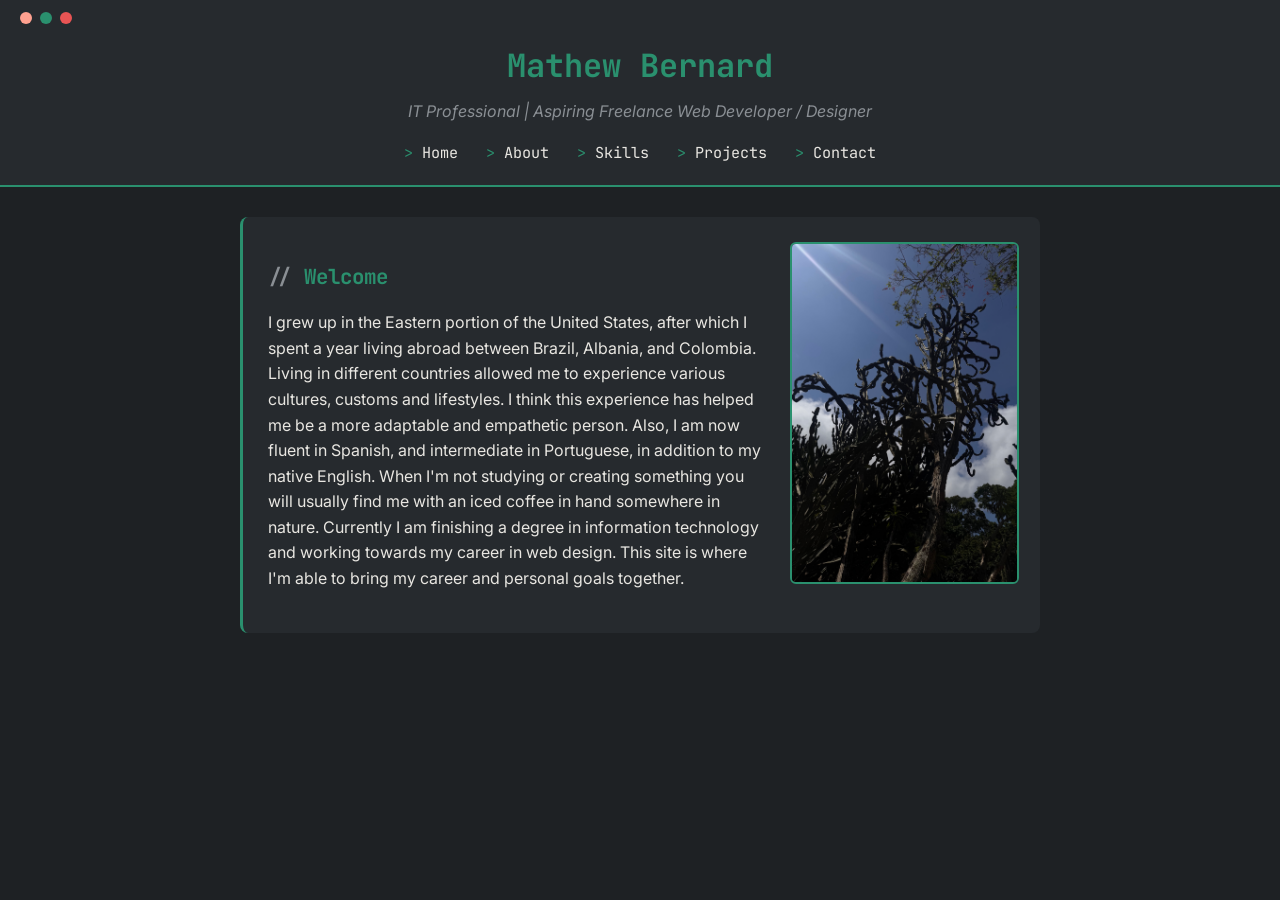
<file: index.html>
<!DOCTYPE html>
<html lang="en">
<head>
    <meta charset="UTF-8">
    <meta name="viewport" content="width=device-width, initial-scale=1.0">
    <title>Mathew Bernard - [Page Name]</title>
    <link rel="preconnect" href="https://fonts.googleapis.com">
    <link rel="preconnect" href="https://fonts.gstatic.com" crossorigin>
    <link href="https://fonts.googleapis.com/css2?family=JetBrains+Mono:wght@400;700&family=Inter:wght@400;600&display=swap" rel="stylesheet">
    <link rel="stylesheet" href="style.css">
</head>
<body>
 <header>
    <h1>Mathew Bernard</h1>
    <p>IT Professional | Aspiring Freelance Web Developer / Designer</p>
    <nav>
    <a href="index.html">Home</a>
    <a href="about.html">About</a>
    <a href="skills.html">Skills</a>
    <a href="projects.html">Projects</a>
    <a href="contact.html">Contact</a>
</nav>
</header> 
<main>
   <section class="intro-flex">
    <div class="intro-text">
        <h2>Welcome</h2>
        <p>I grew up in the Eastern portion of the United States, after which I spent a year living abroad between Brazil, Albania, and Colombia. Living in different countries allowed me to experience various cultures, customs and lifestyles. I think this experience has helped me be a more adaptable and empathetic person. Also, I am now fluent in Spanish, and intermediate in Portuguese, in addition to my native English. When I'm not studying or creating something you will usually find me with an iced coffee in hand somewhere in nature. Currently I am finishing a degree in information technology and working towards my career in web design. This site is where I'm able to bring my career and personal goals together.</p>
    </div>
    <div class="intro-photo">
        <img src="images/profile-photo.jpg" alt="Matthew Bernard">
    </div>
</section>
</main>
</body>
</html>
</file>
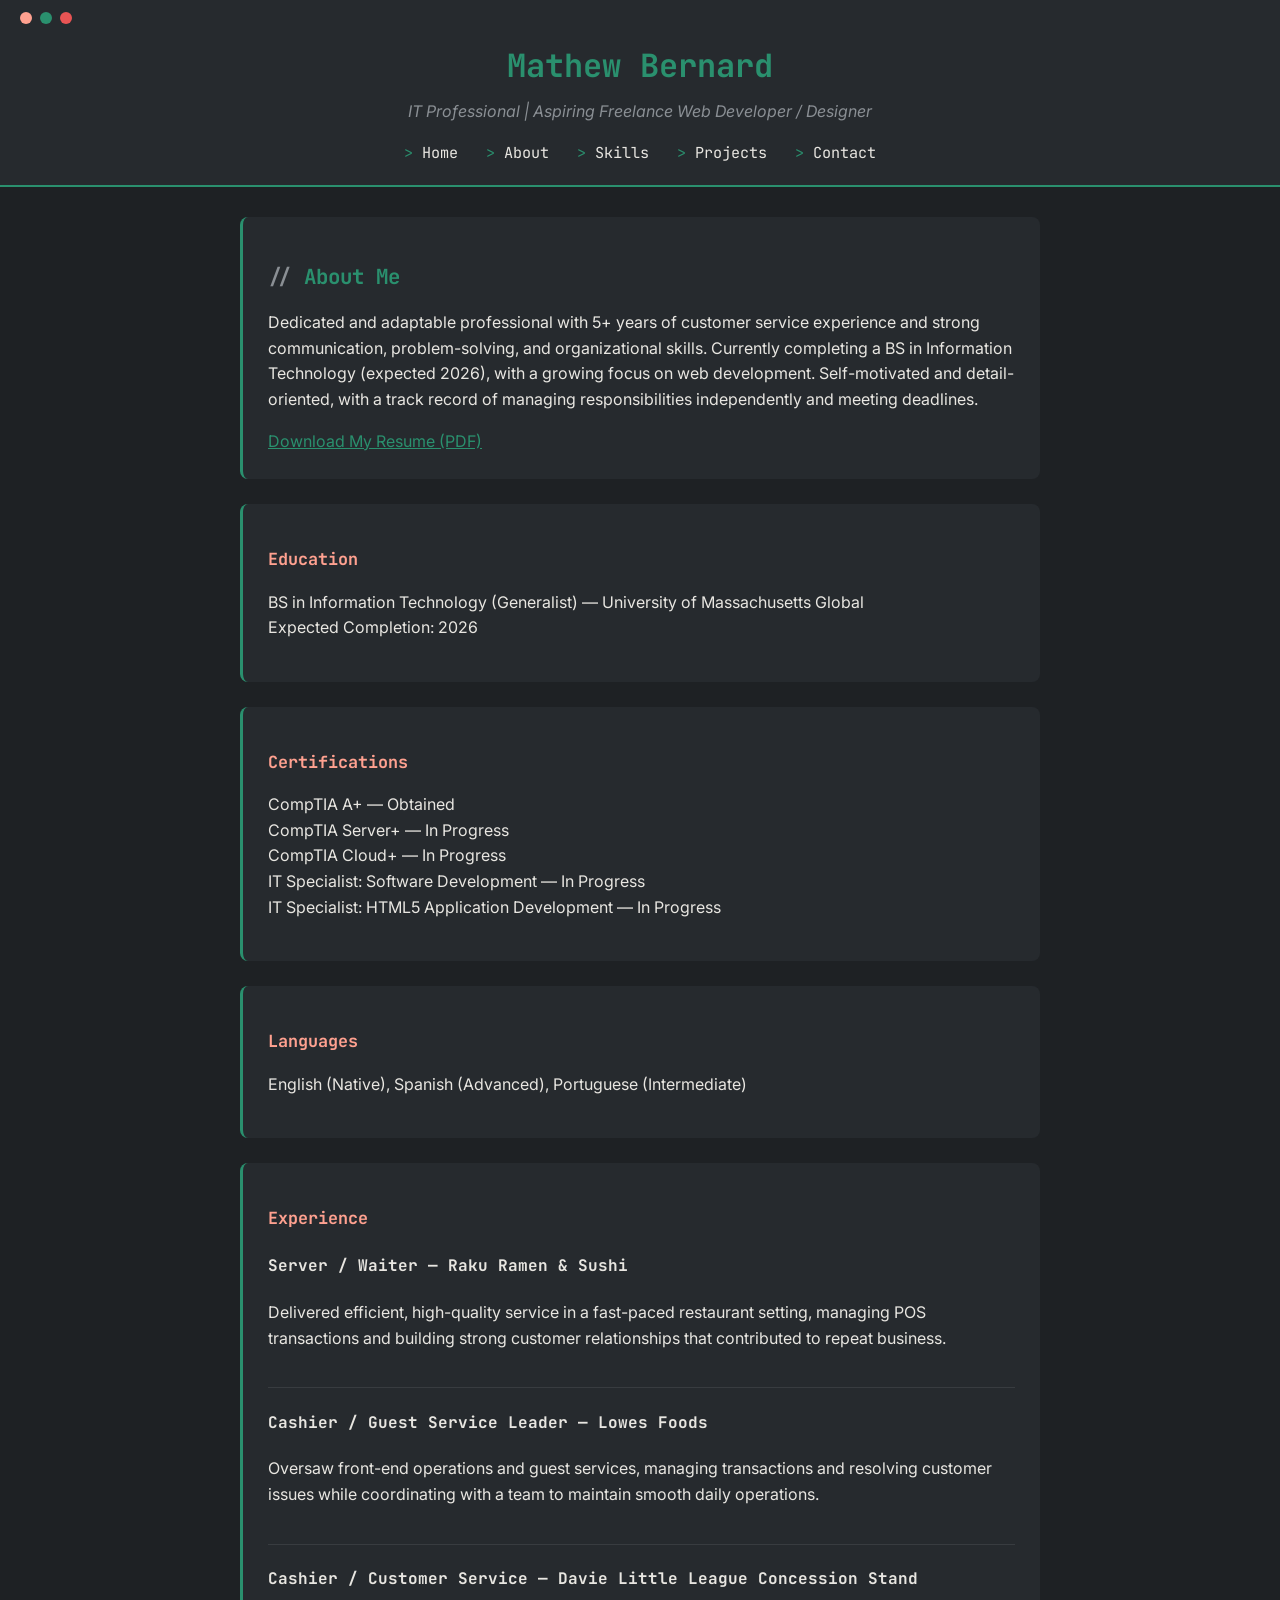
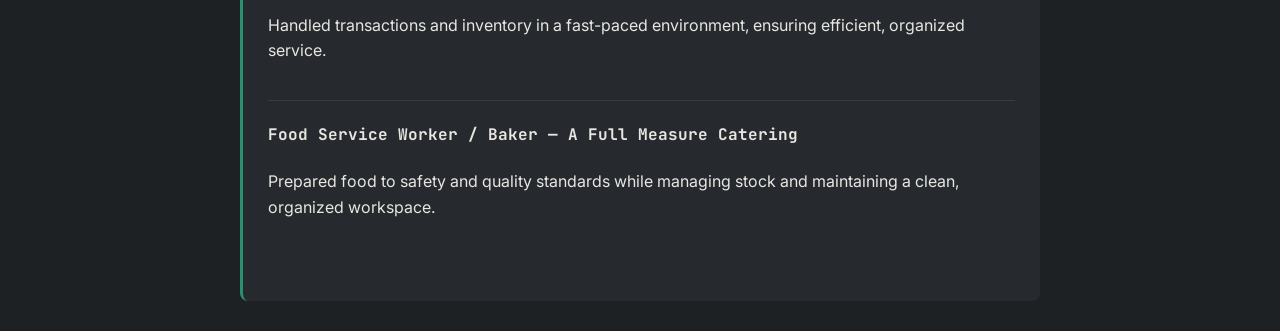
<file: about.html>
<!DOCTYPE html>
<html lang="en">
<head>
    <meta charset="UTF-8">
    <meta name="viewport" content="width=device-width, initial-scale=1.0">
    <title>Mathew Bernard - [Page Name]</title>
    <link rel="preconnect" href="https://fonts.googleapis.com">
    <link rel="preconnect" href="https://fonts.gstatic.com" crossorigin>
    <link href="https://fonts.googleapis.com/css2?family=JetBrains+Mono:wght@400;700&family=Inter:wght@400;600&display=swap" rel="stylesheet">
    <link rel="stylesheet" href="style.css">
</head>
<body>
<header>
    <h1>Mathew Bernard</h1>
    <p>IT Professional | Aspiring Freelance Web Developer / Designer</p>
    <nav>
    <a href="index.html">Home</a>
    <a href="about.html">About</a>
    <a href="skills.html">Skills</a>
    <a href="projects.html">Projects</a>
    <a href="contact.html">Contact</a>
</nav>
</header>
<main>
    <section>
        <h2>About Me</h2>
        <p>Dedicated and adaptable professional with 5+ years of customer service experience and strong communication, problem-solving, and organizational skills. Currently completing a BS in Information Technology (expected 2026), with a growing focus on web development. Self-motivated and detail-oriented, with a track record of managing responsibilities independently and meeting deadlines.</p>
    <a href="files/resume.pdf">Download My Resume (PDF)</a>
    </section>

    <section>
        <h3>Education</h3>
        <p>BS in Information Technology (Generalist) — University of Massachusetts Global<br>
        Expected Completion: 2026</p>
    </section>

    <section>
    <h3>Certifications</h3>
    <p>CompTIA A+ — Obtained<br>
    CompTIA Server+ — In Progress<br>
    CompTIA Cloud+ — In Progress<br>
    IT Specialist: Software Development — In Progress<br>
    IT Specialist: HTML5 Application Development — In Progress</p>
</section>

    <section>
        <h3>Languages</h3>
        <p>English (Native), Spanish (Advanced), Portuguese (Intermediate)</p>
    </section>

    <section>
        <h3>Experience</h3>
        <article>
            <h4>Server / Waiter — Raku Ramen & Sushi</h4>
            <p>Delivered efficient, high-quality service in a fast-paced restaurant setting, managing POS transactions and building strong customer relationships that contributed to repeat business.</p>
        </article>
        <article>
            <h4>Cashier / Guest Service Leader — Lowes Foods</h4>
            <p>Oversaw front-end operations and guest services, managing transactions and resolving customer issues while coordinating with a team to maintain smooth daily operations.</p>
        </article>
        <article>
            <h4>Cashier / Customer Service — Davie Little League Concession Stand</h4>
            <p>Handled transactions and inventory in a fast-paced environment, ensuring efficient, organized service.</p>
        </article>
        <article>
            <h4>Food Service Worker / Baker — A Full Measure Catering</h4>
            <p>Prepared food to safety and quality standards while managing stock and maintaining a clean, organized workspace.</p>
        </article>
    </section>
</main>
</body>
</html>
</file>
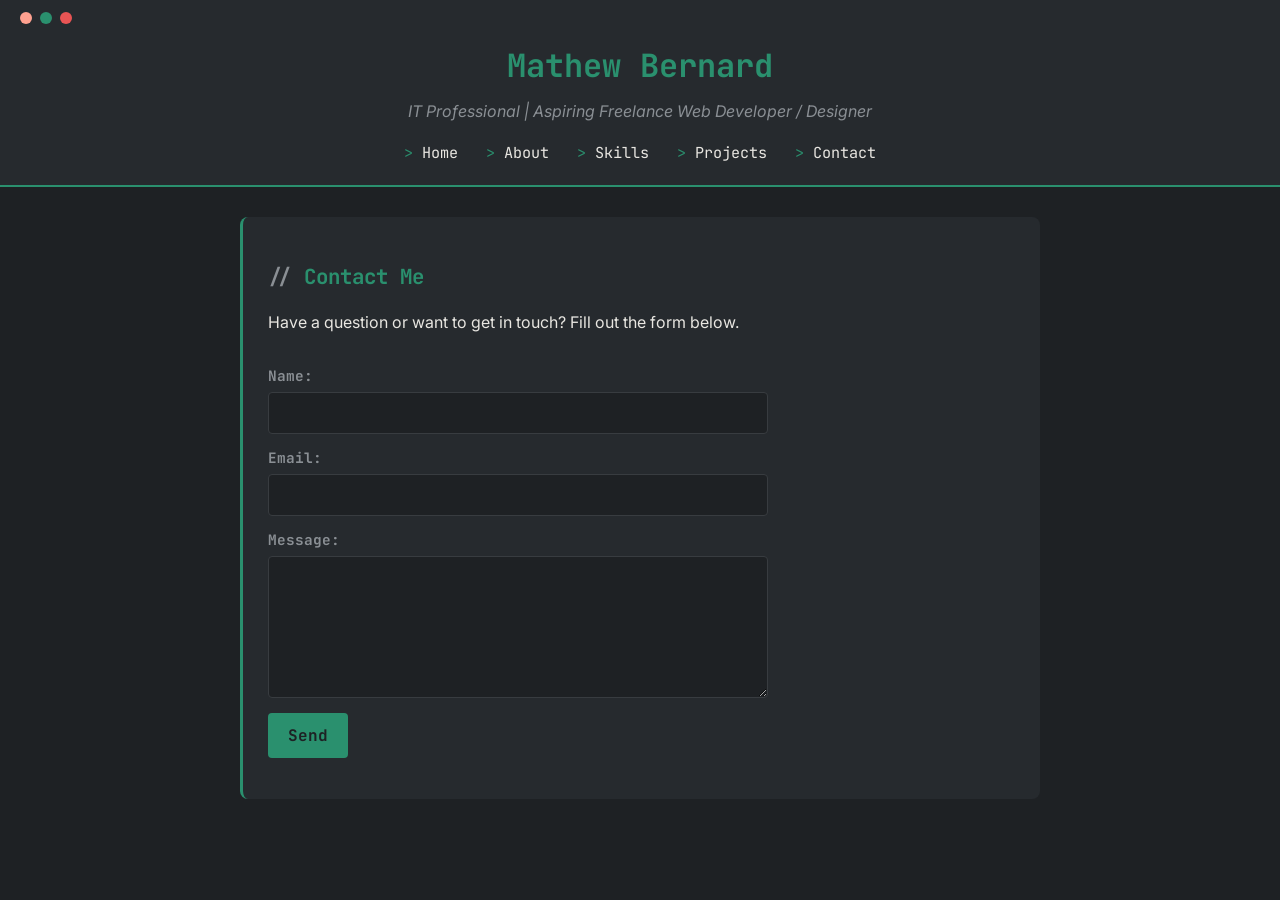
<file: contact.html>
<!DOCTYPE html>
<html lang="en">
<head>
    <meta charset="UTF-8">
    <meta name="viewport" content="width=device-width, initial-scale=1.0">
    <title>Mathew Bernard - [Page Name]</title>
    <link rel="preconnect" href="https://fonts.googleapis.com">
    <link rel="preconnect" href="https://fonts.gstatic.com" crossorigin>
    <link href="https://fonts.googleapis.com/css2?family=JetBrains+Mono:wght@400;700&family=Inter:wght@400;600&display=swap" rel="stylesheet">
    <link rel="stylesheet" href="style.css">
</head>
<body>
<header>
    <h1>Mathew Bernard</h1>
    <p>IT Professional | Aspiring Freelance Web Developer / Designer</p>
    <nav>
    <a href="index.html">Home</a>
    <a href="about.html">About</a>
    <a href="skills.html">Skills</a>
    <a href="projects.html">Projects</a>
    <a href="contact.html">Contact</a>
</nav>
</header>  
<main>
    <section>
        <h2>Contact Me</h2>
        <p>Have a question or want to get in touch? Fill out the form below.</p>

        <form id="contact-form">
            <input type="hidden" name="access_key" value="2e6d6eaa-708f-4684-919f-0ad489c8e9d1">

            <label for="name">Name:</label>
            <input type="text" id="name" name="name">

            <label for="email">Email:</label>
            <input type="text" id="email" name="email">

            <label for="message">Message:</label>
            <textarea id="message" name="message"></textarea>

            <button type="submit">Send</button>
        </form>

        <p id="form-feedback"></p>
    </section>
</main>
<script src="script.js"></script>
</body>
</html>
</file>
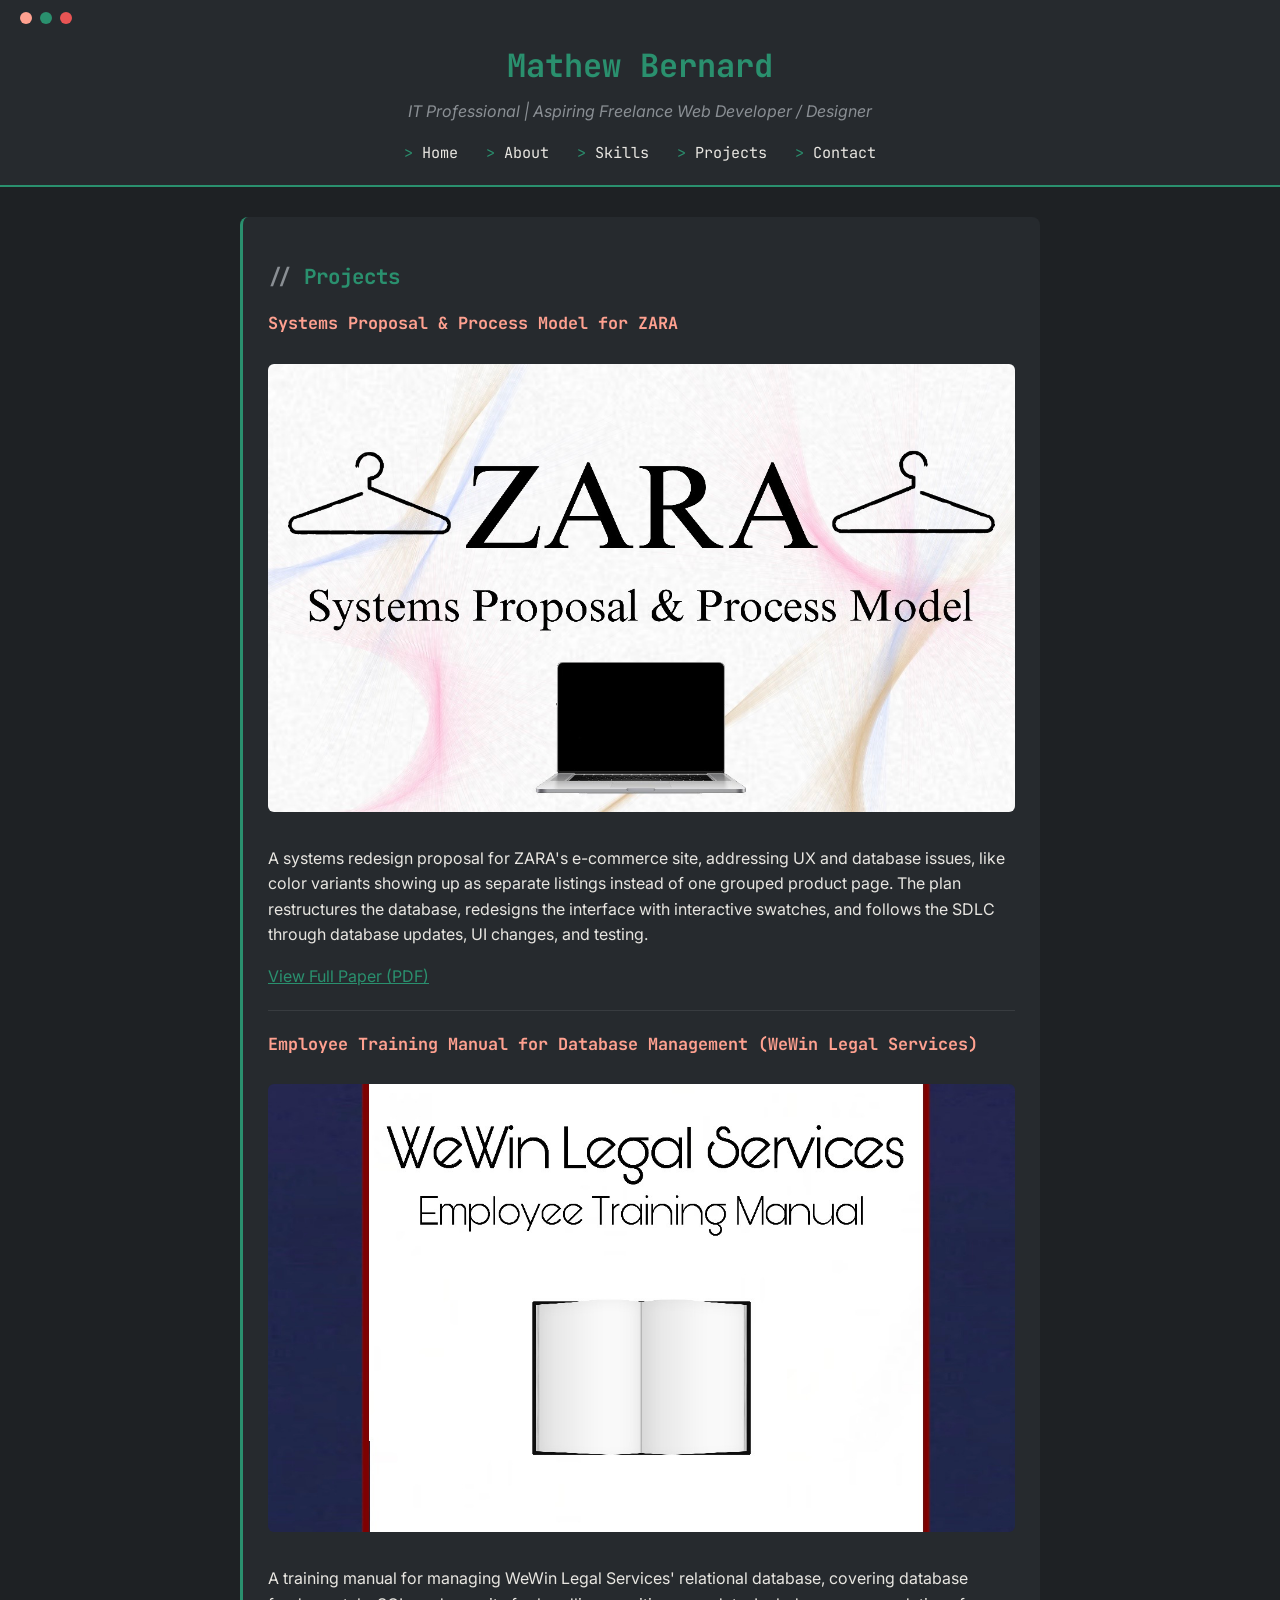
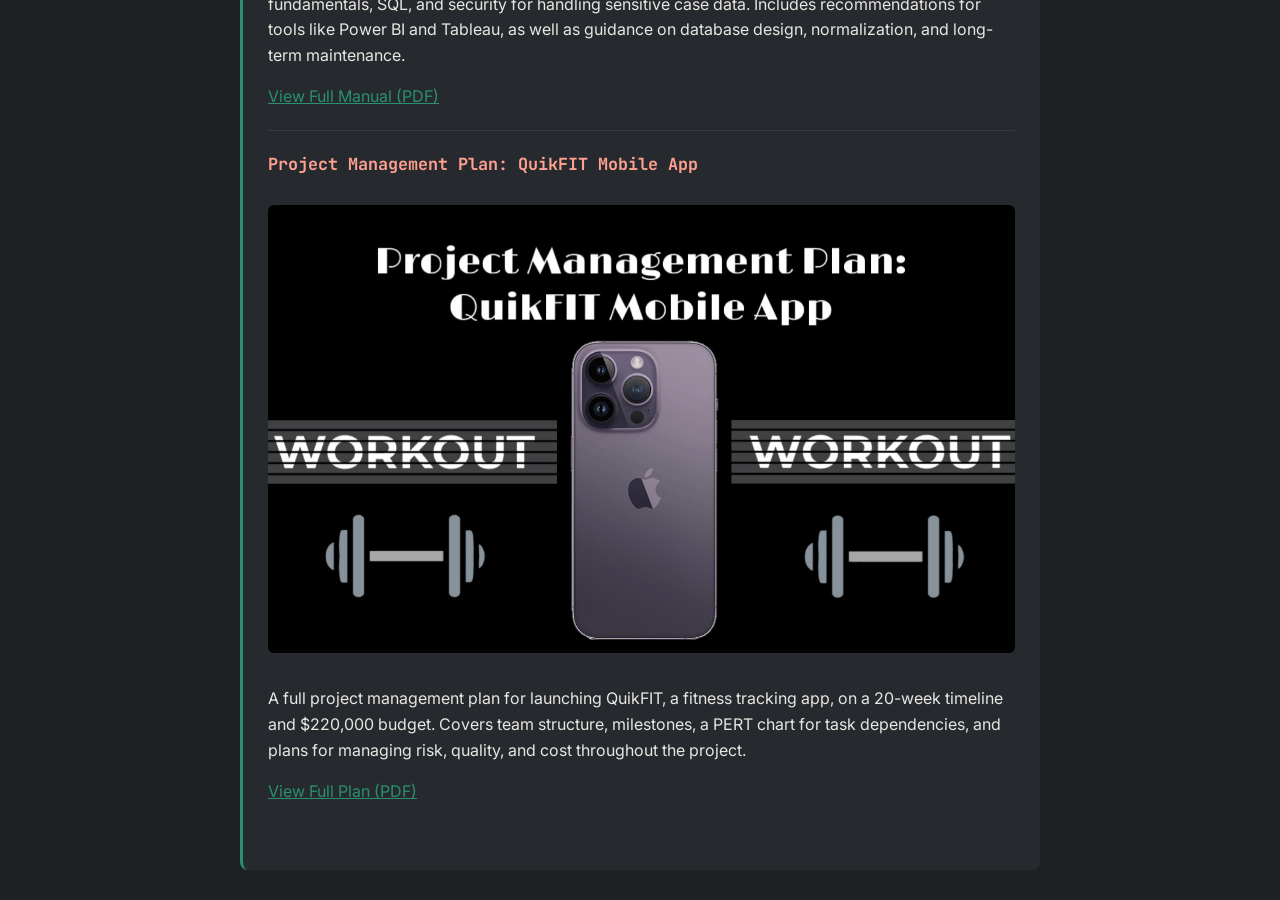
<file: projects.html>
<!DOCTYPE html>
<html lang="en">
<head>
    <meta charset="UTF-8">
    <meta name="viewport" content="width=device-width, initial-scale=1.0">
    <title>Mathew Bernard - [Page Name]</title>
    <link rel="preconnect" href="https://fonts.googleapis.com">
    <link rel="preconnect" href="https://fonts.gstatic.com" crossorigin>
    <link href="https://fonts.googleapis.com/css2?family=JetBrains+Mono:wght@400;700&family=Inter:wght@400;600&display=swap" rel="stylesheet">
    <link rel="stylesheet" href="style.css">
</head>
<body>
<header>
    <h1>Mathew Bernard</h1>
    <p>IT Professional | Aspiring Freelance Web Developer / Designer</p>
    <nav>
    <a href="index.html">Home</a>
    <a href="about.html">About</a>
    <a href="skills.html">Skills</a>
    <a href="projects.html">Projects</a>
    <a href="contact.html">Contact</a>
</nav>
</header>
<main>
    <section>
        <h2>Projects</h2>

        <article>
            <h3>Systems Proposal & Process Model for ZARA</h3>
            <img src="images/zara-project.jpg" alt="ZARA systems redesign project graphic">
            <p>A systems redesign proposal for ZARA's e-commerce site, addressing UX and database issues, like color variants showing up as separate listings instead of one grouped product page. The plan restructures the database, redesigns the interface with interactive swatches, and follows the SDLC through database updates, UI changes, and testing.</p>
            <a href="files/zara-proposal.pdf">View Full Paper (PDF)</a>
        </article>

        <article>
            <h3>Employee Training Manual for Database Management (WeWin Legal Services)</h3>
            <img src="images/wewin-project.jpg" alt="WeWin Legal Services database manual graphic">
            <p>A training manual for managing WeWin Legal Services' relational database, covering database fundamentals, SQL, and security for handling sensitive case data. Includes recommendations for tools like Power BI and Tableau, as well as guidance on database design, normalization, and long-term maintenance.</p>
            <a href="files/wewin-manual.pdf">View Full Manual (PDF)</a>
        </article>

        <article>
            <h3>Project Management Plan: QuikFIT Mobile App</h3>
            <img src="images/quikfit-project.jpg" alt="QuikFIT project management plan graphic">
            <p>A full project management plan for launching QuikFIT, a fitness tracking app, on a 20-week timeline and $220,000 budget. Covers team structure, milestones, a PERT chart for task dependencies, and plans for managing risk, quality, and cost throughout the project.</p>
            <a href="files/quikfit-plan.pdf">View Full Plan (PDF)</a>
        </article>

    </section>
</main>
</body>
</html>
</file>
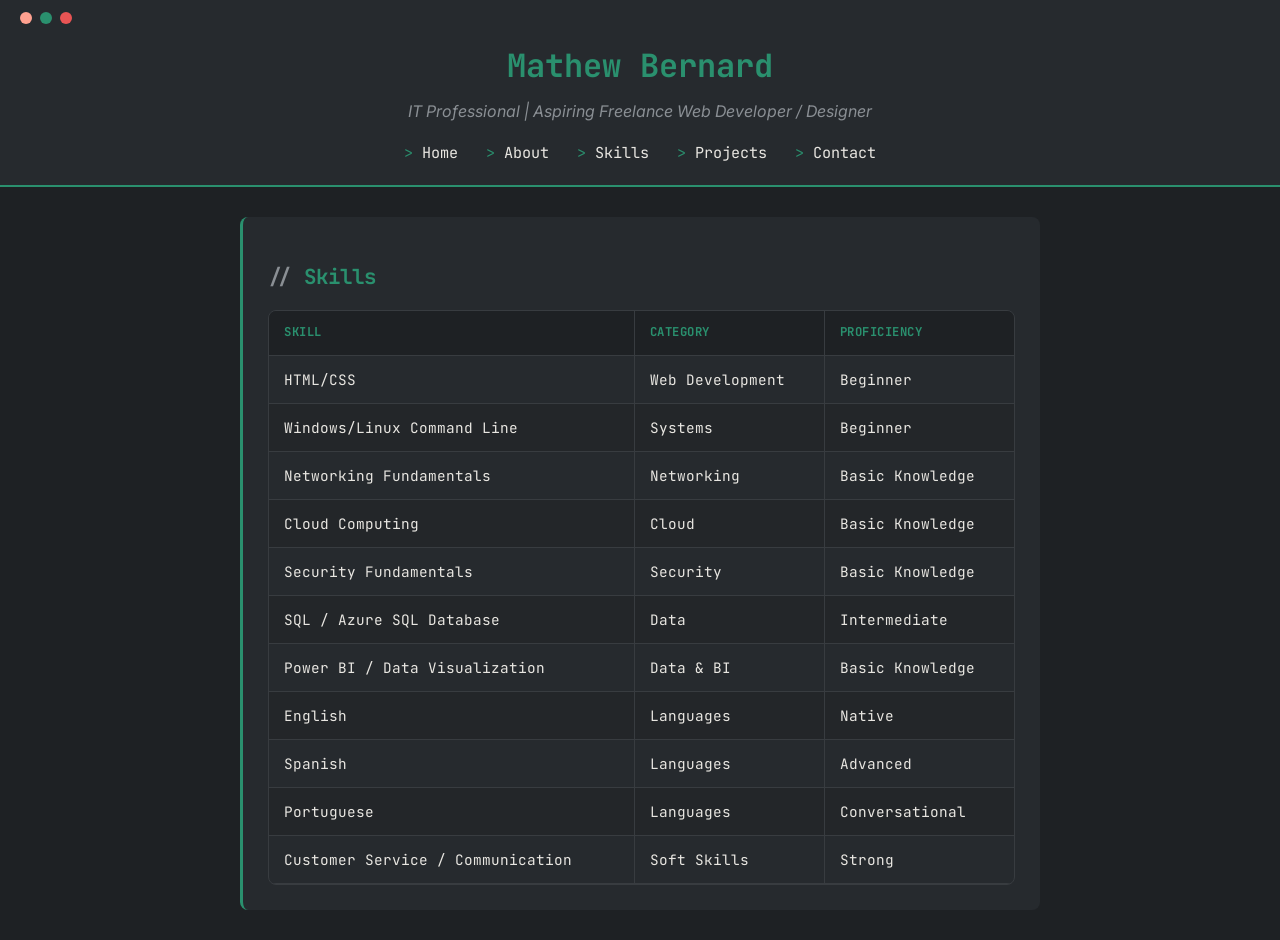
<file: skills.html>
<!DOCTYPE html>
<html lang="en">
<head>
    <meta charset="UTF-8">
    <meta name="viewport" content="width=device-width, initial-scale=1.0">
    <title>Matthew Bernard - [Page Name]</title>
    <link rel="preconnect" href="https://fonts.googleapis.com">
    <link rel="preconnect" href="https://fonts.gstatic.com" crossorigin>
    <link href="https://fonts.googleapis.com/css2?family=JetBrains+Mono:wght@400;700&family=Inter:wght@400;600&display=swap" rel="stylesheet">
    <link rel="stylesheet" href="style.css">
</head>
<body>
<header>
    <h1>Mathew Bernard</h1>
    <p>IT Professional | Aspiring Freelance Web Developer / Designer</p>
   <nav>
    <a href="index.html">Home</a>
    <a href="about.html">About</a>
    <a href="skills.html">Skills</a>
    <a href="projects.html">Projects</a>
    <a href="contact.html">Contact</a>
</nav>
</header>
<main>
    <section>
        <h2>Skills</h2>
        <table>
            <thead>
                <tr>
                    <th>Skill</th>
                    <th>Category</th>
                    <th>Proficiency</th>
                </tr>
            </thead>
            <tbody>
               <tr>
    <td>HTML/CSS</td>
    <td>Web Development</td>
    <td>Beginner</td>
</tr>
<tr>
    <td>Windows/Linux Command Line</td>
    <td>Systems</td>
    <td>Beginner</td>
</tr>
<tr>
    <td>Networking Fundamentals</td>
    <td>Networking</td>
    <td>Basic Knowledge</td>
</tr>
<tr>
    <td>Cloud Computing</td>
    <td>Cloud</td>
    <td>Basic Knowledge</td>
</tr>
<tr>
    <td>Security Fundamentals</td>
    <td>Security</td>
    <td>Basic Knowledge</td>
</tr>
<tr>
    <td>SQL / Azure SQL Database</td>
    <td>Data</td>
    <td>Intermediate</td>
</tr>
<tr>
    <td>Power BI / Data Visualization</td>
    <td>Data & BI</td>
    <td>Basic Knowledge</td>
</tr>
<tr>
    <td>English</td>
    <td>Languages</td>
    <td>Native</td>
</tr>
<tr>
    <td>Spanish</td>
    <td>Languages</td>
    <td>Advanced</td>
</tr>
<tr>
    <td>Portuguese</td>
    <td>Languages</td>
    <td>Conversational</td>
</tr>
<tr>
    <td>Customer Service / Communication</td>
    <td>Soft Skills</td>
    <td>Strong</td>
</tr>
            </tbody>
        </table>
    </section>
</main>
</body>
</html>
</file>
<file: style.css>
/* ===== Base ===== */
body {
    font-family: 'Inter', Arial, sans-serif;
    margin: 0;
    padding: 0;
    background-color: #1E2124;
    color: #E8E6E1;
    line-height: 1.6;
}

h1, h2, h3, h4, nav a {
    font-family: 'JetBrains Mono', 'Courier New', monospace;
}

/* ===== Header (terminal window style) ===== */
header {
    background-color: #262A2E;
    color: #E8E6E1;
    padding: 30px 20px 20px 20px;
    text-align: center;
    position: relative;
    border-bottom: 2px solid #2a906e;
}

header::before {
    content: "";
    position: absolute;
    top: 12px;
    left: 20px;
    width: 12px;
    height: 12px;
    background: #ffa190;
    border-radius: 50%;
    box-shadow: 20px 0 0 #2A906E, 40px 0 0 #E85454;
}

header h1 {
    margin: 10px 0 0 0;
    font-size: 2em;
    color: #2A906E;
}

header p {
    margin: 8px 0 15px 0;
    color: #8A8F94;
    font-style: italic;
}

/* ===== Navigation ===== */
nav a {
    color: #E8E6E1;
    text-decoration: none;
    margin: 0 12px;
    font-size: 0.95em;
}

nav a::before {
    content: "> ";
    color: #2A906E;
}

nav a:hover {
    color: #2A906E;
}

/* ===== Main content ===== */
main {
    max-width: 800px;
    margin: 30px auto;
    padding: 0 20px;
}

section {
    background-color: #262A2E;
    padding: 25px;
    margin-bottom: 25px;
    border-radius: 8px;
    border-left: 3px solid #2A906E;
}

h2 {
    color: #2A906E;
    font-size: 1.3em;
}

h2::before {
    content: "// ";
    color: #8A8F94;
}

h3 {
    color: #ffa190;
    font-size: 1.05em;
}

article {
    margin-bottom: 20px;
    padding-bottom: 20px;
    border-bottom: 1px solid #383C40;
}

article:last-child {
    border-bottom: none;
}

a {
    color: #2A906E;
}

a:hover {
    color: #ffa190;
}

/* ===== Images ===== */
img {
    width: 100%;
    aspect-ratio: 5 / 3;
    object-fit: cover;
    border-radius: 6px;
    margin: 10px 0;
}

/* ===== Table ===== */
table {
    width: 100%;
    border-collapse: separate;
    border-spacing: 0;
    margin-top: 15px;
    border-radius: 8px;
    overflow: hidden;
    border: 1px solid #383C40;
    font-family: 'JetBrains Mono', 'Courier New', monospace;
    font-size: 0.9em;
}

th, td {
    text-align: left;
    padding: 12px 15px;
    border-right: 1px solid #383C40;
    border-bottom: 1px solid #383C40;
}

th:last-child, td:last-child {
    border-right: none;
}

th {
    background-color: #1E2124;
    color: #2A906E;
    text-transform: uppercase;
    font-size: 0.85em;
    letter-spacing: 0.5px;
}

tbody tr:nth-child(even) {
    background-color: #232629;
}

tbody tr:hover {
    background-color: #2C3034;
}

/* ===== Form ===== */
form {
    display: flex;
    flex-direction: column;
    max-width: 500px;
}

label {
    margin-top: 12px;
    font-weight: bold;
    font-family: 'JetBrains Mono', 'Courier New', monospace;
    color: #8A8F94;
    font-size: 0.9em;
}

input, textarea {
    padding: 10px;
    margin-top: 5px;
    border: 1px solid #383C40;
    border-radius: 4px;
    font-family: inherit;
    font-size: 1em;
    background-color: #1E2124;
    color: #E8E6E1;
}

input:focus, textarea:focus {
    outline: none;
    border-color: #2A906E;
}

textarea {
    min-height: 120px;
    resize: vertical;
}

button {
    margin-top: 15px;
    padding: 12px 20px;
    background-color: #2A906E;
    color: #1E2124;
    border: none;
    border-radius: 4px;
    font-size: 1em;
    font-weight: bold;
    cursor: pointer;
    width: fit-content;
    font-family: 'JetBrains Mono', 'Courier New', monospace;
}

button:hover {
    background-color: #ffa190;
}
.intro-flex {
    display: flex;
    gap: 25px;
    align-items: flex-start;
}

.intro-text {
    flex: 1;
}

.intro-photo {
    flex-shrink: 0;
    width: 225px;
}

.intro-photo img {
    width: 225px;
    aspect-ratio: 2 / 3;
    object-fit: cover;
    border-radius: 6px;
    margin: 0;
    border: 2px solid #2A906E;
}

@media (max-width: 600px) {
    .intro-flex {
        flex-direction: column;
    }
    .intro-photo {
        width: 100%;
        align-self: center;
    }
}
</file>
